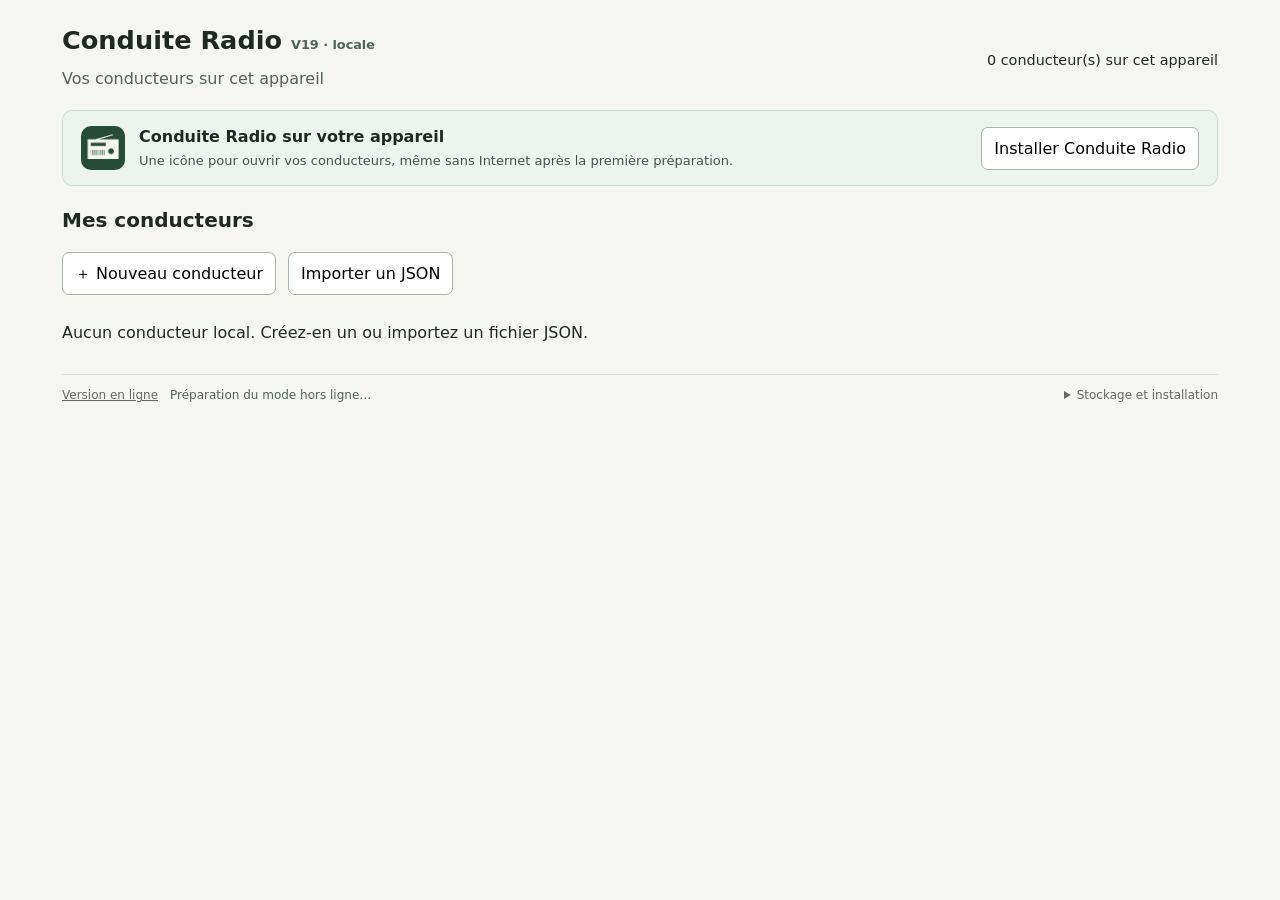
<file: local.html>
<!doctype html>
<html lang="fr">
<head>
  <meta charset="utf-8">
  <meta name="viewport" content="width=device-width, initial-scale=1">
  <meta name="theme-color" content="#244c38">
  <link rel="manifest" href="manifest.webmanifest">
  <link rel="apple-touch-icon" href="icons/radio-180.png">
  <title>Conduite Radio V19 — édition locale</title>
  <link rel="stylesheet" href="css/local.css?v=19-mobile-1">
  <script defer src="js/core.js?v=19-pwa-1"></script>
  <script defer src="js/document-model.js"></script>
  <script defer src="js/local-store.js"></script>
  <script defer src="js/local-session.js"></script>
  <script defer src="js/dialogs.js"></script>
  <script defer src="js/exports.js"></script>
  <script defer src="js/visualizations.js"></script>
  <script defer src="js/local-app.js?v=19-auto-1"></script>
  <script defer src="js/pwa.js?v=19-auto-1"></script>
</head>
<body>
  <header class="top"><div><h1>Conduite Radio <small>V19 · locale</small></h1><p>Vos conducteurs sur cet appareil</p></div><span id="saveStatus" role="status" aria-live="polite">Ouverture du stockage…</span></header>
  <section id="installationPanel" class="installationPanel" aria-label="Installer l’application"><img src="icons/radio-192.png" alt="" width="44" height="44"><div><strong>Conduite Radio sur votre appareil</strong><p>Une icône pour ouvrir vos conducteurs, même sans Internet après la première préparation.</p></div><button id="installApp" class="primary">Installer Conduite Radio</button></section>
  <p id="error" role="alert" hidden></p>
  <main>
    <section id="library" aria-labelledby="libraryTitle">
      <h2 id="libraryTitle">Mes conducteurs</h2>
      <div class="toolbar"><button id="newDocument">＋ Nouveau conducteur</button><button id="importDocument">Importer un JSON</button></div>
      <input id="fileInput" type="file" accept=".json,application/json" hidden>
      <div id="documents" class="documents"></div>
    </section>
    <section id="editor" hidden aria-labelledby="editorTitle">
      <div class="toolbar"><button id="back">← Mes conducteurs</button><h2 id="editorTitle">Conducteur</h2><button id="exportDocument">Exporter JSON</button><button id="exportHtml">HTML</button><button id="exportExcel">Excel</button><button id="printDocument">Imprimer / PDF</button><button id="visualize">Visualiser</button><button id="history">Historique</button><button id="retrySave">Enregistrer</button><button id="reloadDocument">Recharger la copie enregistrée</button></div>
      <div class="metadata">
        <label>Émission / Thème<input id="localTheme" type="text" maxlength="1000"></label>
        <label>Date<input id="localDate" type="date"></label>
        <label>Heure de départ<input id="localStart" type="time" step="1" required></label>
        <label class="check"><input id="localTemplate" type="checkbox"> Modèle</label>
      </div>
      <div class="toolbar"><button id="addSequence">＋ Séquence</button><button id="addLocalBlock">＋ Bloc</button><strong id="total"></strong></div>
      <div class="mobileScrollControls"><span>Heure et durée restent visibles · faites défiler les autres colonnes</span><button id="scrollRundownLeft" type="button" aria-label="Voir les colonnes de gauche">←</button><button id="scrollRundownRight" type="button" aria-label="Voir les colonnes de droite">→</button></div>
      <div id="blockList" class="rundownScroll" role="region" aria-label="Conducteur de l’émission" tabindex="0">
        <table class="rundownTable"><thead><tr><th scope="col">Heure</th><th scope="col">Type</th><th scope="col">Direct</th><th scope="col">PAD / Enregistré</th><th scope="col">Durée</th><th scope="col">Qui / Bloc</th><th scope="col"><span class="srOnly">Actions</span></th></tr></thead><tbody id="sequences"></tbody><tfoot><tr><td id="end" class="end" colspan="7"></td></tr></tfoot></table>
      </div>
    </section>
  </main>
  <footer class="localSupport"><a href="./">Version en ligne</a><span id="offlineStatus" role="status">Préparation du mode hors ligne…</span><button id="updateApp" hidden>Mettre à jour</button><details><summary>Stockage et installation</summary><p>Les conducteurs restent sur cet appareil. Exportez régulièrement une copie JSON : effacer les données du navigateur efface aussi l’historique local.</p><button id="installHelp">Installation / hors ligne</button></details></footer>
  <dialog id="historyDialog" aria-labelledby="historyTitle">
    <form method="dialog"><button class="close" aria-label="Fermer l’historique">Fermer</button></form>
    <h2 id="historyTitle">Versions précédentes</h2>
    <p>Jusqu’à 20 versions. Les sauvegardes automatiques sont regroupées sur deux minutes ; les suppressions et restaurations créent un point de retour.</p>
    <p id="historyError" role="alert" hidden></p>
    <div id="versions"></div>
    <section id="preview" hidden><h3>Aperçu de la version</h3><pre id="previewText"></pre><button id="restoreVersion">Restaurer cette version</button></section>
  </dialog>
<dialog id="vizDialog" aria-labelledby="vizTitle"><form method="dialog"><button class="close">Fermer</button></form><h2 id="vizTitle">Visualiser</h2><div class="toolbar"><button id="vizClock">Horloge</button><button id="vizBars">Répartition par type</button></div><div id="vizContent"></div></dialog>
  <dialog id="installDialog" aria-labelledby="installTitle"><form method="dialog"><button class="close">Fermer</button></form><h2 id="installTitle">Installation et mode hors ligne</h2><p>Attendez le message « Application prête hors ligne » après la première ouverture avec une connexion.</p><p id="installSteps"></p><p>Après installation, ouvrez Conduite Radio depuis son icône. Si vous utilisez le navigateur intégré d’une autre application, ouvrez d’abord cette page dans Safari, Chrome ou Edge.</p><p>Les conducteurs restent dans ce navigateur et à cette adresse. Exportez un JSON pour passer sur un autre appareil. Une première ouverture et l’installation nécessitent un accès au site.</p><p>Si vous aviez déjà des conducteurs dans un autre navigateur, exportez-les en JSON puis importez-les dans l’application installée.</p></dialog>
  <iframe id="printFrame" title="Version imprimable du conducteur" aria-hidden="true" tabindex="-1"></iframe>
</body>
</html>
</file>
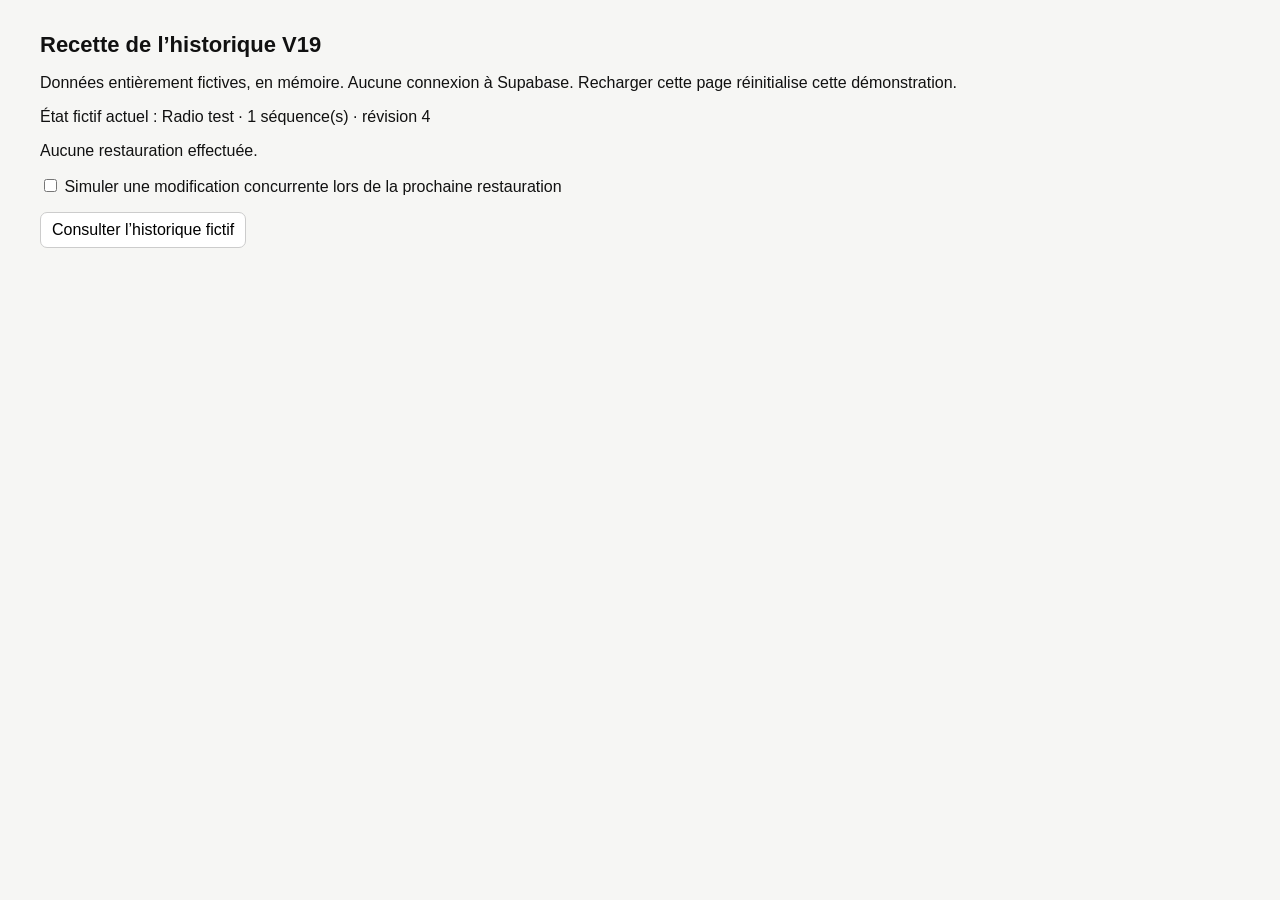
<file: tests/history-browser.html>
<!doctype html>
<html lang="fr"><head><meta charset="utf-8"><meta name="viewport" content="width=device-width,initial-scale=1">
<meta http-equiv="Content-Security-Policy" content="default-src 'self'; connect-src 'none'; object-src 'none'; base-uri 'none'">
<title>Recette locale — historique V19</title><link rel="stylesheet" href="../css/styles.css?v=19-history-1"></head>
<body><h1>Recette de l’historique V19</h1>
<p>Données entièrement fictives, en mémoire. Aucune connexion à Supabase. Recharger cette page réinitialise cette démonstration.</p>
<p id="current"></p><p id="result" role="status">Aucune restauration effectuée.</p>
<p><label><input id="conflict" type="checkbox"> Simuler une modification concurrente lors de la prochaine restauration</label></p>
<button id="openHistory">Consulter l’historique fictif</button>
<script src="../js/core.js"></script><script src="../js/dialogs.js"></script>
<script src="../js/supabase-repository.js?v=19-history-1"></script><script src="../js/collaboration-history.js?v=19-history-1"></script>
<script type="module" src="history-browser.js"></script></body></html>
</file>
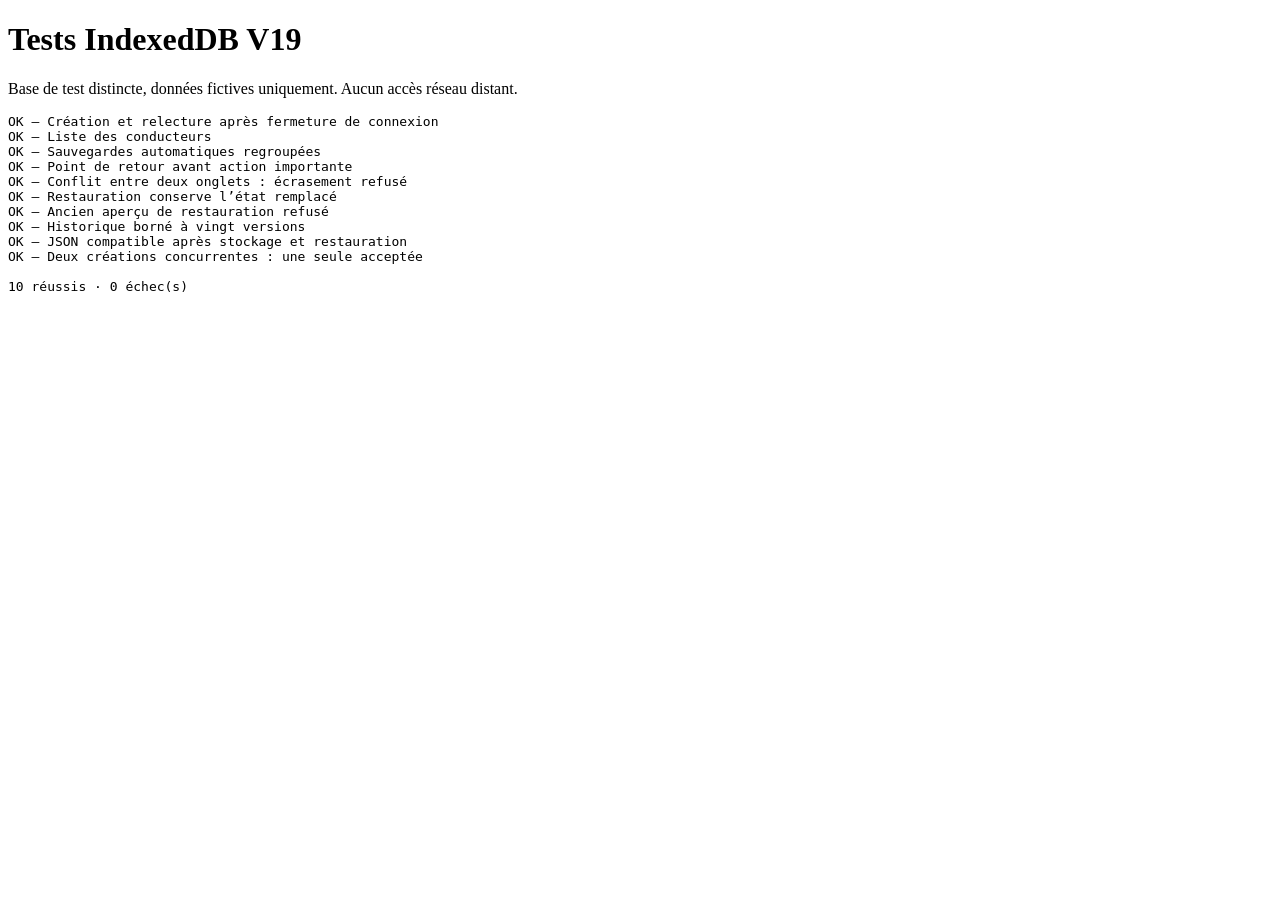
<file: tests/storage-browser.html>
<!doctype html><html lang="fr"><meta charset="utf-8"><title>V19 — tests IndexedDB locaux</title>
<script defer src="../js/core.js"></script><script defer src="../js/document-model.js"></script><script defer src="../js/local-store.js"></script><script defer src="storage-browser.js"></script>
<h1>Tests IndexedDB V19</h1><p>Base de test distincte, données fictives uniquement. Aucun accès réseau distant.</p><pre id="results">Exécution…</pre></html>
</file>
<file: css/local.css>
:root{font-family:system-ui,-apple-system,sans-serif;color:#202823;background:#f5f6f2;line-height:1.45}*{box-sizing:border-box}body{max-width:1200px;margin:auto;padding:22px}h1{font-size:1.6rem;margin:0}h1 small{font-size:.8rem;color:#526258}h2{font-size:1.25rem}p{margin:.5em 0}.top,.toolbar{display:flex;gap:12px;align-items:center;flex-wrap:wrap}.top{justify-content:space-between}.top p{color:#526258}.notice{padding:12px 16px;background:#e8eee5;border-radius:8px;margin:18px 0}button,input,select,textarea{font:inherit}button{border:1px solid #a6b4a9;border-radius:7px;background:#fff;padding:9px 12px;cursor:pointer;min-height:42px}button:hover{background:#e9f0e8}button:disabled{opacity:.5;cursor:default}button:focus-visible,input:focus-visible,textarea:focus-visible,select:focus-visible{outline:3px solid #327650;outline-offset:2px}input,select,textarea{width:100%;border:1px solid #adb8af;border-radius:6px;background:white;padding:8px}textarea{min-height:85px;resize:vertical}label{display:block;font-size:.85rem;font-weight:600}label input,label textarea,label select{margin-top:4px}input[type=checkbox]{width:auto}.check{display:flex;align-items:center;gap:8px}.toolbar{margin:16px 0}.toolbar h2{margin:0 auto 0 0}.metadata{display:grid;grid-template-columns:2fr 1fr 1fr auto;gap:12px}.documents{display:grid;grid-template-columns:repeat(auto-fit,minmax(min(280px,100%),1fr));gap:14px;margin-top:18px}.document,.sequence,.block{background:#fff;border:1px solid #d2dbd1;border-radius:10px;padding:16px}.document h3{margin:0}.document p{font-size:.9rem;color:#526258}.sequence{margin:12px 0;border-left:5px solid #76a782}.rowHead{display:flex;gap:10px;align-items:center;flex-wrap:wrap;margin-bottom:10px}.rowHead strong{margin-right:auto}.fields{display:grid;grid-template-columns:1fr 1fr;gap:12px}.details{display:grid;grid-template-columns:1fr 1fr 1fr;gap:12px;margin-top:12px}.blockList{display:grid;gap:8px}.block{background:#e9eee9;padding:10px;display:flex;gap:8px;align-items:center;flex-wrap:wrap}.block strong{margin-right:auto}.end{font-weight:700;text-align:right;padding:16px}#error{background:#ffe8df;border:1px solid #b04d2c;padding:14px;border-radius:8px;white-space:pre-wrap}#saveStatus{font-size:.9rem}dialog{width:min(760px,95vw);max-height:90vh;overflow:auto;border:1px solid #91a28f;border-radius:12px;padding:22px}dialog::backdrop{background:#172c2466}.close{float:right}.version{display:flex;gap:10px;align-items:center;flex-wrap:wrap;border-bottom:1px solid #ddd;padding:12px 0}.version span{flex:1}pre{white-space:pre-wrap;overflow-wrap:anywhere;font:inherit;max-height:35vh;overflow:auto;background:#f2f4f0;padding:12px}[hidden]{display:none!important}@media(max-width:700px){body{padding:12px}.metadata,.fields,.details{grid-template-columns:1fr}.rowHead button{padding:8px}.toolbar button{flex:1 1 auto}.block button{font-size:.85rem}.top{align-items:start}}

.localClock{display:block;width:min(100%,460px);height:auto;margin:auto}.vizLegend{display:flex;gap:12px;flex-wrap:wrap;list-style:none;padding:0}.vizLegend li{display:flex;align-items:center;gap:6px;font-size:.9rem}.vizLegend li span{display:inline-block;width:14px;height:14px;border-radius:3px}.vizBars>div{display:grid;grid-template-columns:100px 1fr 70px;gap:10px;align-items:center;margin:14px 0}.vizBar{display:block;height:24px;min-width:0;border-radius:4px}#offlineStatus{font-size:.85rem;color:#526258}#printFrame{position:fixed;width:1px;height:1px;left:0;bottom:0;border:0}

.installationPanel{display:flex;align-items:center;gap:14px;background:#edf4ef;border:1px solid #cadbce;border-radius:10px;padding:14px 18px;margin:12px 0 20px}.installationPanel p{margin:4px 0 0;color:#425648;font-size:13px}.installationPanel button{margin-left:auto;flex-shrink:0}.installationPanel img{border-radius:10px;flex-shrink:0}@media(max-width:650px){.installationPanel{flex-wrap:wrap}.installationPanel div{flex:1;min-width:180px}.installationPanel button{margin-left:58px;white-space:normal}}
/* Même lecture horizontale que le conducteur collaboratif. */
.rundownScroll{overflow-x:auto;border:1px solid #ddd;border-radius:8px;background:#fff}
.rundownTable{width:100%;min-width:950px;border-collapse:collapse;font-size:13px;table-layout:fixed}
.rundownTable th,.rundownTable td{padding:6px 7px;border-bottom:1px solid #e8e8e8;vertical-align:middle;text-align:left}
.rundownTable th{font-size:12px;font-weight:600;color:#666;background:#fafafa}
.rundownTable th:nth-child(1){width:86px}.rundownTable th:nth-child(2){width:106px}.rundownTable th:nth-child(5){width:85px}.rundownTable th:nth-child(6){width:145px}.rundownTable th:nth-child(7){width:132px}
.rundownTable td:nth-child(3),.rundownTable th:nth-child(3){background:#f0f8f2}.rundownTable td:nth-child(4),.rundownTable th:nth-child(4){background:#f0f4fa}
.rundownTable input,.rundownTable select{padding:6px;font-size:13px;min-width:0}
.rundownTable textarea{display:block;height:42px;min-height:42px;max-height:42px;resize:none;padding:6px;font-size:13px;line-height:1.35;overflow:auto}
.rundownTable textarea:focus{height:100px;max-height:none}
.localTime{font-variant-numeric:tabular-nums;font-weight:650;white-space:nowrap}
.rundownTable .localBlockSelect{margin-top:4px;font-size:11px;padding:2px 4px;color:#666}
.rundownTable .localActions{white-space:nowrap}.localActions button{padding:4px 6px;min-height:30px;border-radius:5px;font-size:13px}
.localBlock td{background:#f3f3f3!important;border-top:2px solid #bbb}.localBlock .block{padding:0;border:0;background:none;border-radius:0;font-size:13px}.localBlock button{padding:4px 7px;min-height:30px;font-size:12px}
.sequence.row-direct{border-left:5px solid #79b987}.sequence.row-pad{border-left:5px solid #779bcf}.sequence.row-habillage{border-left:5px solid #d69a52}.sequence.row-appel{border-left:5px solid #ae7ac8}.sequence.row-musique{border-left:5px solid #d5b900}.sequence.row-promo{border-left:5px solid #ca737c}
.rundownTable .end{background:#f6f6f4;text-align:right;font-size:13px}.emptySequence{text-align:center!important;color:#666;padding:24px!important}
.srOnly{position:absolute;width:1px;height:1px;padding:0;overflow:hidden;clip:rect(0,0,0,0);white-space:nowrap}
.localSupport{display:flex;align-items:start;gap:12px;flex-wrap:wrap;margin-top:22px;padding-top:12px;border-top:1px solid #ddd;color:#666;font-size:12px}.localSupport a{color:inherit}.localSupport details{margin-left:auto;max-width:420px}.localSupport summary{cursor:pointer}.localSupport button{padding:4px 8px;min-height:30px;font-size:12px}.localSupport #offlineStatus{font-size:12px}
@media(max-width:700px){.rundownScroll{margin:0 -4px}.localSupport details{margin-left:0}.rundownTable{min-width:950px}}@media print{.localSupport{display:none}}

/* Téléphones et tablettes : heure et durée fixes, autres colonnes défilantes. */
main,#editor{min-width:0;max-width:100%}.mobileScrollControls{display:none}
@media(max-width:1000px){
 body{padding:10px;max-width:100vw}.rundownScroll{width:100%;max-width:100%;min-width:0;margin:0;overflow-x:auto;overscroll-behavior-x:contain;-webkit-overflow-scrolling:touch;touch-action:pan-x pan-y;scrollbar-width:auto}
 .mobileScrollControls{display:flex;align-items:center;gap:8px;margin:8px 0;font-size:12px;color:#526258}.mobileScrollControls span{margin-right:auto}.mobileScrollControls button{min-width:42px;padding:4px 10px}
 .rundownTable{min-width:730px;width:100%;display:block}.rundownTable thead,.rundownTable tbody,.rundownTable tfoot{display:block}
 .rundownTable tr{display:grid;grid-template-columns:70px 64px 76px minmax(150px,1fr) minmax(150px,1fr) 110px 110px}
 .rundownTable th,.rundownTable td{width:auto!important;min-width:0;padding:5px;display:flex;align-items:center;background:#fff}
 .rundownTable th{background:#fafafa}
 .rundownTable tr>:nth-child(1){order:1;position:sticky;left:0;z-index:2;background:#f5f6f2}
 .rundownTable tr>:nth-child(5){order:3;position:sticky;left:134px;z-index:2;background:#f5f6f2;box-shadow:2px 0 3px #0002}
 .rundownTable tr>:nth-child(2){order:2;position:sticky;left:70px;z-index:2;background:#f5f6f2}.rundownTable tr>:nth-child(3){order:4}.rundownTable tr>:nth-child(4){order:5}.rundownTable tr>:nth-child(6){order:6;display:block}.rundownTable tr>:nth-child(7){order:7}
 .rundownTable tr.localBlock,.rundownTable tfoot tr,.rundownTable tr:has(.emptySequence){display:block}.rundownTable .localBlock td,.rundownTable tfoot td,.rundownTable .emptySequence{position:static!important;display:block;box-shadow:none}
 .rundownTable .sequence{margin:0;padding:0;border-top:0;border-right:0;border-radius:0;border-left:0}
 .rundownTable .localActions{gap:2px}.rundownTable .localActions button{padding:4px;min-width:24px}.rundownTable input[data-field="duration_seconds"]{font-variant-numeric:tabular-nums;font-weight:650;padding:6px 3px}
 .toolbar{gap:6px;margin:10px 0}.toolbar button{font-size:12px;padding:6px 8px;min-height:36px;flex:0 1 auto}.toolbar h2{font-size:1rem;flex-basis:100%}.metadata input{min-width:0}
}
@media(max-width:1000px) and (orientation:landscape){
 body{padding:8px}.top h1{font-size:1.1rem}.top p{display:none}.top{gap:4px}#saveStatus{font-size:11px}
 .metadata{grid-template-columns:minmax(0,2fr) minmax(0,1fr) minmax(0,1fr) auto;gap:6px}.metadata label{font-size:11px}.metadata input{padding:4px;margin-top:2px;min-height:30px}
 .toolbar h2{flex-basis:auto;max-width:160px;overflow:hidden;text-overflow:ellipsis;white-space:nowrap}.toolbar{margin:6px 0}.mobileScrollControls{margin:4px 0}.localSupport{margin-top:10px}
}

@media(max-width:1000px){
 .rundownTable select[data-field="type"]{font-size:12px;padding:6px 1px;text-overflow:ellipsis;white-space:nowrap;min-height:36px}
 .row-direct select[data-field="type"]{background:#e5f4e9}.row-pad select[data-field="type"]{background:#e5edfa}.row-habillage select[data-field="type"]{background:#fbecd9}.row-appel select[data-field="type"]{background:#f0e5fa}.row-musique select[data-field="type"]{background:#fbf2ad}.row-promo select[data-field="type"]{background:#fae4e4}
}
</file>
<file: css/styles.css>
:root{font-family:Inter,system-ui,-apple-system,sans-serif;color:#191919;background:#f6f6f4}
body{margin:0;padding:24px}.app{max-width:1200px;margin:auto;background:white;border:1px solid #ddd;border-radius:12px;overflow:hidden}
header{padding:20px 22px;border-bottom:1px solid #e5e5e5;display:flex;gap:18px;align-items:end;flex-wrap:wrap}
h1{font-size:22px;margin:0 auto 0 0}.field label{display:block;font-size:12px;color:#666;margin-bottom:5px}
input,select,button{font:inherit}input,select{border:1px solid #ccc;border-radius:6px;padding:8px;background:white}
button{border:1px solid #ccc;border-radius:7px;padding:8px 11px;background:white;cursor:pointer}button:hover{background:#f3f3f3}
table{width:100%;border-collapse:collapse}th{font-size:12px;text-align:left;color:#666;background:#fafafa}th,td{padding:8px;border-bottom:1px solid #eee;vertical-align:middle}
tbody tr{background:white}.drag{cursor:grab;font-size:20px;color:#777;width:24px;touch-action:none;user-select:none;-webkit-user-select:none}.time{font-variant-numeric:tabular-nums;font-weight:650;white-space:nowrap}
td input,td select{box-sizing:border-box;width:100%}.duration{width:82px!important;font-variant-numeric:tabular-nums}
.type{width:110px}.actions{white-space:nowrap}.del{border:0;color:#888;font-size:18px}.footer{padding:14px 18px;display:flex;gap:10px;align-items:center}.hint{margin-left:auto;color:#777;font-size:12px}
tr.dragging{opacity:.35}tr.over{outline:2px solid #555;outline-offset:-2px;background:#f2f2f2}
.endrow{background:#f6f6f4}.endrow .time{font-weight:800}.endlabel{font-weight:700}

/* Repères de colonnes */
thead th:nth-child(4){background:#eef7f0}
thead th:nth-child(5){background:#eef3fb}
tbody td:nth-child(4){background:#f7fbf8}
tbody td:nth-child(5){background:#f6f8fc}

/* Types : couleur du menu + repère de ligne */
.type{font-weight:650;border-width:1px}
.type-direct{background:#e9f6ec;border-color:#a9d8b2}
.type-habillage{background:#fff0df;border-color:#dfa766}
.type-pad{background:#e9f0fb;border-color:#adc2e5}
.type-appel{background:#f5eafb;border-color:#cfafe1}
.type-musique{background:#fff6b8;border-color:#e1c83f}
tr.row-direct{border-left:5px solid #79b987}
tr.row-habillage{border-left:5px solid #d69a52}
tr.row-pad{border-left:5px solid #779bcf}
tr.row-appel{border-left:5px solid #ae7ac8}
tr.row-musique{border-left:5px solid #d5b900}
.endrow{border-left:5px solid #999}
@media(max-width:800px){body{padding:8px}.app{border-radius:8px}.hide-sm{display:none}th,td{padding:6px}.type{width:90px}}
.homehead{padding:20px 22px;border-bottom:1px solid #e5e5e5;display:flex;align-items:center;gap:12px}.homehead h1{margin:0;flex:1}.showlist{padding:10px 20px 20px}.showitem{display:grid;grid-template-columns:1fr 130px auto;gap:14px;align-items:center;padding:14px 4px;border-bottom:1px solid #eee}.showtitle{font-weight:700}.showmeta{font-size:13px;color:#777;margin-top:4px}.empty{padding:35px;text-align:center;color:#777}.primary{background:#191919;color:white;border-color:#191919}@media(max-width:650px){.showitem{grid-template-columns:1fr auto}.showdate{display:none}.homehead{padding:16px}.showlist{padding:8px 12px 18px}}.badge{display:inline-block;font-size:11px;padding:3px 7px;border-radius:999px;background:#eee;margin-left:7px}.actions2{display:flex;gap:6px;align-items:center}.menuBtn{min-width:38px}.sectiontitle{font-size:13px;text-transform:uppercase;letter-spacing:.06em;color:#777;margin:22px 4px 6px;font-weight:700}.templateitem{background:#fafafa}.popmenu{position:fixed;z-index:1000;background:white;border:1px solid #ccc;border-radius:10px;box-shadow:0 8px 28px rgba(0,0,0,.18);padding:6px;min-width:225px}.popmenu button{display:block;width:100%;text-align:left;border:0;background:white;padding:10px 12px}.popmenu button:hover{background:#f3f3f3}.popmenu .danger{color:#b42318}.modalback{position:fixed;inset:0;background:rgba(0,0,0,.28);z-index:1100;display:flex;align-items:center;justify-content:center;padding:18px}.modal{background:white;border-radius:12px;max-width:520px;width:100%;max-height:80vh;overflow:auto}.modalhead{padding:18px 20px;border-bottom:1px solid #eee;font-weight:750;font-size:18px}.modalbody{padding:12px 20px 20px}.tplchoice{display:block;width:100%;text-align:left;padding:13px;margin:8px 0;border:1px solid #ddd;border-radius:8px;background:white}.tplchoice:hover{background:#f6f6f4}.modalclose{float:right;border:0;padding:0 4px;font-size:20px}.reorderBtns{display:flex;gap:3px}.reorderBtns button{padding:5px 7px;min-width:30px}.reorderBtns button:disabled{opacity:.25;cursor:default}
input:disabled{background:#e7e7e7!important;color:#888!important;cursor:not-allowed;opacity:1}

/* V12 — mode intégré (Notion / iframe) */
body.embed-mode{padding:10px;background:#fff}
body.embed-mode .wrap{max-width:none;margin:0}
body.embed-mode header{padding:10px 12px;margin-bottom:8px}
body.embed-mode header h1{font-size:18px;margin:0}
body.embed-mode header small,
body.embed-mode #homeBtn,
body.embed-mode #reset,
body.embed-mode .hint{display:none!important}
body.embed-mode table{margin-top:6px}
body.embed-mode th{position:sticky;top:0;z-index:3}
body.embed-mode .footer{padding-top:8px}
body.embed-mode .footer button{min-height:34px}
body.embed-mode .meta{gap:8px}
body.embed-mode .meta label{margin-bottom:0}
@media(max-width:760px){
 body.embed-mode{padding:4px}
 body.embed-mode header{padding:8px}
}

/* V13 espaces IHECS */
.spacesgrid{display:grid;grid-template-columns:repeat(3,minmax(0,1fr));gap:14px;margin:22px 0}
.spacecard{border:1px solid #ddd;border-radius:14px;background:#fff;padding:22px;text-align:left;cursor:pointer}
.spacecard:hover{background:#f7f7f5}.spacecard strong{display:block;font-size:20px;margin-bottom:5px}.spacecard span{color:#666}
@media(max-width:760px){.spacesgrid{grid-template-columns:1fr}.spacecard{padding:17px}}

/* V14 — exports */
.exportWrap{position:relative;display:inline-block;flex:0 0 auto}
.exportMenu{position:absolute;right:0;top:calc(100% + 6px);z-index:50;min-width:210px;background:#fff;border:1px solid #ddd;border-radius:10px;padding:6px;box-shadow:0 10px 30px rgba(0,0,0,.12)}
.exportMenu button{display:block;width:100%;text-align:left;border:0;background:transparent;padding:10px 12px;border-radius:7px;cursor:pointer}
.exportMenu button:hover{background:#f3f3f1}
#printSheet{display:none}
@media print{
 body *{visibility:hidden!important}
 #printSheet,#printSheet *{visibility:visible!important}
 #printSheet{display:block!important;position:absolute;left:0;top:0;width:100%;font-family:Arial,sans-serif;color:#000}
 #printSheet h1{font-size:20pt;margin:0 0 4mm}
 #printSheet .printmeta{margin-bottom:5mm;font-size:10pt}
 #printSheet table{width:100%;border-collapse:collapse;font-size:9pt}
 #printSheet th,#printSheet td{border:1px solid #777;padding:5px;vertical-align:top}
 #printSheet th{font-weight:700;background:#eee!important}
 #printSheet .finish td{font-weight:700}
 @page{size:A4 landscape;margin:10mm}
}

/* V14.2 — fenêtre d'export robuste */
.exportModalBack{position:fixed;inset:0;z-index:99999;background:rgba(0,0,0,.38);display:flex;align-items:center;justify-content:center;padding:18px}
.exportModal{width:min(420px,100%);background:#fff;border-radius:16px;box-shadow:0 20px 70px rgba(0,0,0,.28);padding:20px}
.exportModalHead{display:flex;align-items:center;justify-content:space-between;gap:12px;margin-bottom:14px}
.exportModalHead h2{margin:0;font-size:20px}
.exportModalClose{border:0;background:transparent;font-size:24px;line-height:1;cursor:pointer;padding:5px 8px}
.exportChoices{display:grid;gap:9px}
.exportChoices button{width:100%;text-align:left;padding:13px 14px;border:1px solid #ddd;border-radius:10px;background:#fff;cursor:pointer;font-size:15px}
.exportChoices button:hover{background:#f5f5f3}
.exportChoices small{display:block;color:#666;margin-top:3px;font-size:12px}

/* V15 — visualisation de la structure de l'émission */
.vizBack{position:fixed;inset:0;z-index:100000;background:rgba(0,0,0,.42);display:flex;align-items:center;justify-content:center;padding:18px}
.vizModal{width:min(1000px,100%);max-height:92vh;overflow:auto;background:#fff;border-radius:16px;box-shadow:0 20px 70px rgba(0,0,0,.3);padding:20px}
.vizHead{display:flex;align-items:center;gap:10px;flex-wrap:wrap}
.vizHead h2{margin:0 auto 0 0}
.vizTabs{display:flex;gap:7px;margin:18px 0}
.vizTabs button.active{font-weight:700;background:#222;color:#fff}
.vizPanel{min-height:430px}
.vizEmissionTitle{text-align:center;margin:4px 0 8px;font-size:20px}
.clockStartText{font-size:12px;font-weight:700;fill:#222;text-anchor:middle;dominant-baseline:middle}
.barChart{height:360px;display:flex;align-items:flex-end;justify-content:center;gap:28px;padding:30px 20px 0;border-bottom:1px solid #aaa}
.barItem{height:100%;width:min(120px,16%);display:flex;flex-direction:column;justify-content:flex-end;align-items:center}
.barValue{font-weight:700;font-size:13px;margin-bottom:6px;text-align:center}
.barRect{width:72%;min-height:2px;border-radius:8px 8px 0 0;border:1px solid rgba(0,0,0,.18)}
.barLabel{text-align:center;font-size:12px;margin-top:8px;min-height:38px}
.vizLegend{display:flex;justify-content:center;flex-wrap:wrap;gap:10px 18px;margin:18px 0}
.legendItem{display:flex;align-items:center;gap:6px;font-size:13px}
.legendSwatch{width:14px;height:14px;border-radius:3px;border:1px solid rgba(0,0,0,.2)}
.clockWrap{display:flex;justify-content:center;padding:8px}
.clockSvg{width:min(560px,90vw);height:auto;overflow:visible}
.clockCenterTitle{font-size:28px;font-weight:700;text-anchor:middle}
.clockCenterSub{font-size:13px;text-anchor:middle;fill:#666}
.clockTick{stroke:#888;stroke-width:1}
.clockTickText{font-size:11px;fill:#555;text-anchor:middle;dominant-baseline:middle}
.clockBlockArc{stroke:#555;stroke-width:1.5;cursor:pointer}
.clockBlockArc:hover{stroke:#111;stroke-width:2.5}
.clockBlockLabel{font-size:11px;font-weight:800;fill:#222;text-anchor:middle;dominant-baseline:middle;letter-spacing:.2px}
.clockBlockLeader{stroke:#555;stroke-width:1.8;fill:none}
.vizNote{text-align:center;color:#666;font-size:12px;margin-top:6px}
.vizTooltip{position:fixed;z-index:100001;pointer-events:none;background:#222;color:#fff;padding:8px 10px;border-radius:7px;font-size:12px;max-width:280px;display:none;box-shadow:0 4px 16px rgba(0,0,0,.2)}
@media(max-width:700px){.vizModal{padding:14px}.barChart{gap:8px;padding-left:4px;padding-right:4px}.barItem{width:19%}.barRect{width:82%}.barLabel{font-size:10px}.vizPanel{min-height:360px}}
@media print{
 body.vizPrinting *{visibility:hidden!important}
 body.vizPrinting .vizModal,body.vizPrinting .vizModal *{visibility:visible!important}
 body.vizPrinting .vizBack{position:absolute;inset:0;background:#fff;padding:0}
 body.vizPrinting .vizModal{position:absolute;left:0;top:0;width:100%;max-height:none;overflow:visible;box-shadow:none;border-radius:0;padding:8mm}
 body.vizPrinting .vizHead button,body.vizPrinting .vizTabs{display:none!important}
 body.vizPrinting .vizPanel{min-height:0}
 @page{size:A4 landscape;margin:8mm}
}

/* V16 — blocs facultatifs */
.blockrow td{padding:8px 10px;background:#f3f3f3;border-top:2px solid #bbb;border-bottom:1px solid #ccc}
.blockbar{display:flex;align-items:center;gap:8px}
.blocktitle{font-weight:750;font-size:14px;flex:1}
.blockdur{font-variant-numeric:tabular-nums;font-weight:650;color:#555}
.blockBtns{display:flex;gap:4px}
.blockBtns button{padding:4px 7px}
.blockMember td:first-child{border-left:3px solid #aaa}
.blockCollapsed{display:none}
.assignBlock{font-size:11px;padding:3px 4px;max-width:92px}
@media(max-width:800px){.blockrow td{padding:7px}.assignBlock{max-width:74px}.blocktitle{font-size:13px}}

.homeintro{margin-top:5px;font-size:15px;color:#444;line-height:1.4}
.appcontact{margin-top:28px;padding-top:14px;border-top:1px solid #ddd;font-size:12px;color:#666;text-align:center}
.appcontact a{color:inherit;text-decoration:underline;text-underline-offset:2px}

/* V16.2 — champs Direct et PAD / Enregistré multilignes */
textarea.direct,textarea.recorded{
  width:100%;
  min-height:42px;
  height:42px;
  max-height:42px;
  resize:none;
  overflow:hidden;
  line-height:1.35;
  font:inherit;
  box-sizing:border-box;
  white-space:pre-wrap;
}
textarea.direct:focus,textarea.recorded:focus{
  max-height:none;
  overflow:hidden;
}
textarea.direct:disabled{
  resize:none;
}
/* V17.1 — Promo */
.row-promo td{background:#f8e1e3}
select.type-promo{background:#e8a0a8}

/* V17.2 — aides contextuelles */
.helpTip{
 display:inline-flex;align-items:center;justify-content:center;
 width:16px;height:16px;margin-left:5px;border:1px solid #999;border-radius:50%;
 font-size:11px;font-weight:700;color:#666;cursor:help;vertical-align:middle;
 position:relative;user-select:none;background:#fff;
}
.helpTip::after{
 content:attr(data-tip);position:absolute;z-index:50;left:50%;bottom:calc(100% + 8px);
 transform:translateX(-50%);width:max-content;max-width:240px;padding:7px 9px;
 border-radius:6px;background:#222;color:#fff;font-size:12px;font-weight:400;
 line-height:1.3;white-space:normal;box-shadow:0 2px 8px rgba(0,0,0,.18);
 opacity:0;visibility:hidden;pointer-events:none;transition:opacity .12s;
}
.helpTip::before{
 content:"";position:absolute;z-index:51;left:50%;bottom:calc(100% + 3px);
 transform:translateX(-50%);border:5px solid transparent;border-top-color:#222;
 opacity:0;visibility:hidden;
}
.helpTip:hover::after,.helpTip:hover::before,.helpTip:focus::after,.helpTip:focus::before{
 opacity:1;visibility:visible;
}
.typeHelp{margin-left:4px;flex:0 0 auto}



body{font-family:Arial,sans-serif;max-width:1200px;margin:32px auto;padding:0 18px;color:#111}h1{margin-bottom:6px}.meta{color:#555;margin-bottom:22px}table{width:100%;border-collapse:collapse}th,td{border:1px solid #bbb;padding:8px;text-align:left;vertical-align:top}th{background:#eee}.fin{font-weight:bold}@media(max-width:700px){table{font-size:13px}th,td{padding:5px}}@media print{@page{size:A4 landscape;margin:10mm}}
.appSupport{max-width:1200px;margin:14px auto;display:flex;justify-content:space-between;align-items:start;gap:16px;flex-wrap:wrap;color:#666;font-size:12px}.appSupport>a{color:inherit;text-underline-offset:3px}.syncPanel{font-size:12px;max-width:100%;margin-left:auto}.syncPanel summary{cursor:pointer;text-align:right}.syncPanel summary #syncStatus{margin-left:8px;color:#68746b}.syncDetails{display:grid;gap:8px;padding:12px 0;text-align:right}.syncActions{display:flex;gap:6px;flex-wrap:wrap;justify-content:flex-end}.syncPanel[data-state="write-error"] summary,.syncPanel[data-state="read-error"] summary,.syncPanel[data-state="write-error"] #syncStatus,.syncPanel[data-state="read-error"] #syncStatus{color:#b42318}@media print{.appSupport{display:none}}
.historyDialog{box-sizing:border-box;width:min(1100px,96vw);max-height:90dvh;overflow:auto;border:1px solid #718078;border-radius:12px;padding:20px;color:#18241c;background:#fff}
.historyDialog::backdrop{background:rgb(10 25 16 / 45%)}
.historyTools{display:flex;gap:8px;justify-content:flex-end}.historyLayout{display:grid;grid-template-columns:minmax(200px,280px) minmax(0,1fr);gap:18px;margin:12px 0}
.historyList{display:flex;flex-direction:column;gap:8px;max-height:50dvh;overflow:auto}.historyList button{flex-shrink:0;text-align:left;white-space:normal;overflow-wrap:anywhere;min-height:44px}.historyList button[aria-pressed=true]{background:#dceee1;border-color:#356543}
.historyPreview{min-width:0;overflow:auto}.historyPreview td{white-space:pre-wrap;overflow-wrap:anywhere;min-width:65px}.historyPreview h3{overflow-wrap:anywhere}.historyDialog button{min-height:44px}
.supportLinks,#homeSupportActions{display:flex;align-items:baseline;gap:18px;flex-wrap:wrap}.supportLinks a,#homeSupportActions button{font:inherit;color:inherit;text-decoration:underline;text-underline-offset:3px}#homeSupportActions button{border:0;background:none;border-radius:0;padding:0;cursor:pointer}#homeSupportActions button:focus-visible{outline:2px solid #417a55;outline-offset:4px}.supportLinks a:hover,#homeSupportActions button:hover{color:#222}#supportContact{flex-basis:100%}#supportContact:empty{display:none}#supportContact .appcontact{margin:0;padding:8px 0;border:0;text-align:center}
.trashList{display:flex;flex-direction:column;gap:10px;margin:16px 0}.trashList button{text-align:left;white-space:normal;overflow-wrap:anywhere;flex-shrink:0}
@media(max-width:700px){.historyDialog{padding:14px}.historyLayout{grid-template-columns:1fr}.historyList{max-height:24dvh}}

/* Conducteur collaboratif sur téléphone : même lecture que l’édition locale. */
.collabScrollControls{display:none}.collabRundownScroll{max-width:100%;overflow-x:auto}
@media(max-width:1000px){
 body{padding:8px}#rundownApp{min-width:0;max-width:100%}.collabRundownScroll{width:100%;overflow-x:auto;overscroll-behavior-x:contain;touch-action:pan-x pan-y;-webkit-overflow-scrolling:touch}
 .collabScrollControls{display:flex;align-items:center;gap:8px;padding:6px 8px;font-size:12px;color:#666}.collabScrollControls span{margin-right:auto}.collabScrollControls button{min-width:40px;min-height:36px}
 .collabRundownScroll table{display:block;min-width:740px;width:100%}.collabRundownScroll thead,.collabRundownScroll tbody{display:block}
 .collabRundownScroll tr{display:grid;grid-template-columns:70px 64px 76px minmax(150px,1fr) minmax(150px,1fr) 110px 120px}
 .collabRundownScroll th,.collabRundownScroll td{width:auto!important;min-width:0;padding:5px;display:flex;align-items:center;background:#fff}
 .collabRundownScroll tr>:nth-child(1){display:none}
 .collabRundownScroll tr>:nth-child(2){order:1;position:sticky;left:0;z-index:2;background:#f6f6f4;font-size:12px}
 .collabRundownScroll tr>:nth-child(3){order:2;position:sticky;left:70px;z-index:2;background:#f6f6f4}
 .collabRundownScroll tr>:nth-child(6){order:3;position:sticky;left:134px;z-index:2;background:#f6f6f4;box-shadow:2px 0 3px #0002}
 .collabRundownScroll tr>:nth-child(4){order:4}.collabRundownScroll tr>:nth-child(5){order:5}.collabRundownScroll tr>:nth-child(7){order:6;display:block}.collabRundownScroll tr>:nth-child(8){order:7}
 .collabRundownScroll .type{width:54px;font-size:12px;padding:6px 1px;text-overflow:ellipsis}.collabRundownScroll .typeHelp{display:none}.collabRundownScroll .duration{width:66px!important;padding:6px 2px;font-size:12px;font-weight:650}
 .collabRundownScroll .assignBlock{max-width:100%}.collabRundownScroll .actions{padding:4px}.collabRundownScroll .reorderBtns{gap:1px}.collabRundownScroll .reorderBtns button{padding:4px;min-width:22px}
 .collabRundownScroll .blockrow{display:block}.collabRundownScroll .blockrow td{display:block;position:static;box-shadow:none;width:auto}
 #rundownApp header{padding:10px;gap:8px}#rundownApp h1{font-size:17px}#rundownApp .footer{flex-wrap:wrap;padding:8px;gap:6px}#rundownApp .footer button{font-size:12px}#rundownApp .hint{flex-basis:100%}
 .homehead{flex-wrap:wrap}
}
@media(max-width:1000px) and (orientation:landscape){#rundownApp header{padding:6px 8px;gap:6px}#rundownApp header input{padding:5px;max-width:180px}#rundownApp .field label{margin-bottom:2px}}
@media print{.collabScrollControls{display:none}.collabRundownScroll{overflow:visible}}
</file>
